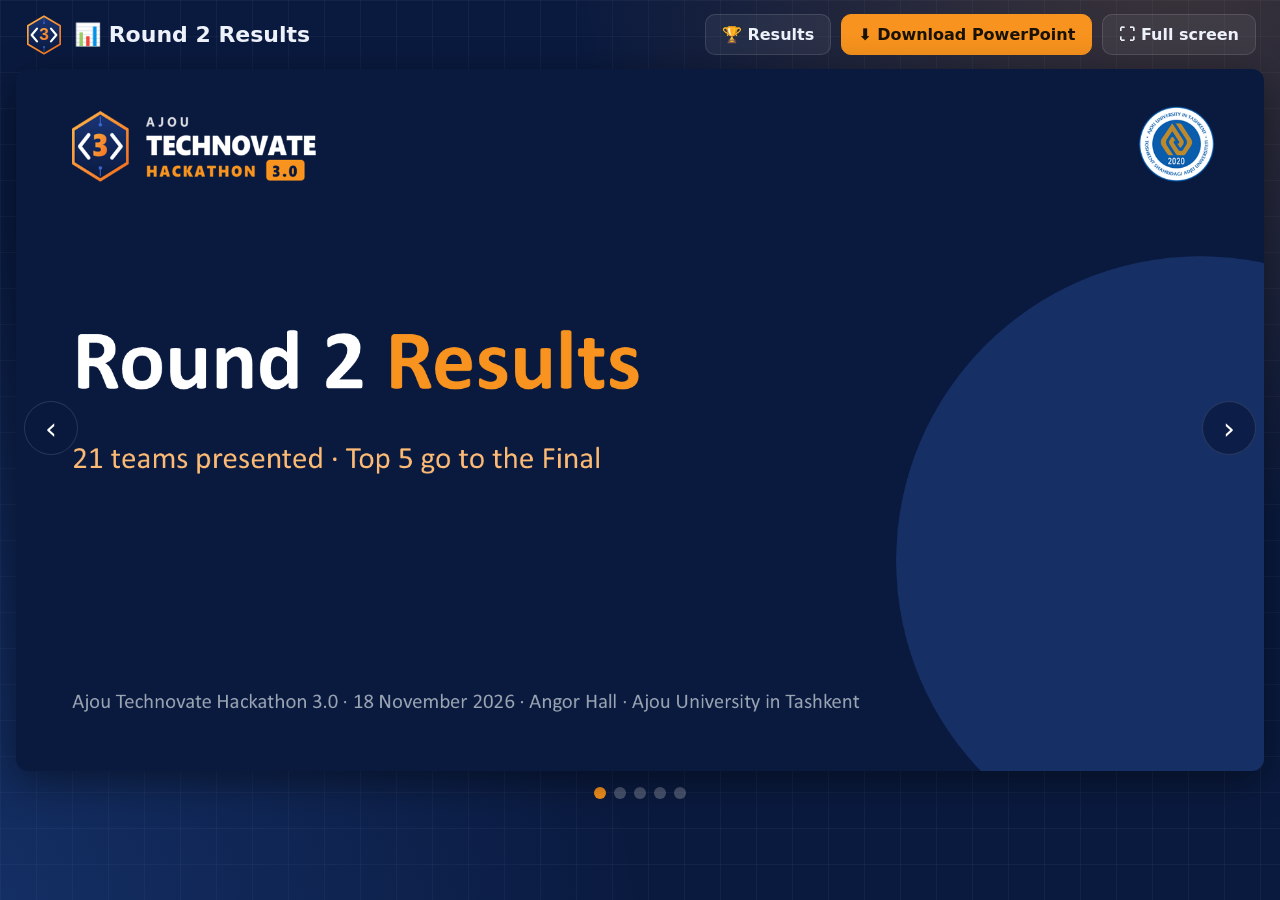
<file: slides.html>
<!doctype html>
<html lang="en">
<head>
<meta charset="utf-8">
<meta name="viewport" content="width=device-width, initial-scale=1">
<title>Results slides – Ajou Technovate Hackathon 3.0</title>
<link rel="icon" href="assets/technovate-mark.svg">
<link rel="stylesheet" href="assets/app.css?v=20261119a">
<style>
  body.sl { min-height: 100vh; margin: 0; }
  .sl-bar { display: flex; gap: 10px; align-items: center; flex-wrap: wrap; padding: 14px 24px; }
  .sl-bar h1 { font-size: 22px; margin: 0; flex: 1; min-width: 200px; }
  .stage { position: relative; display: flex; justify-content: center; align-items: center; padding: 0 16px 16px; }
  .stage img { max-width: 100%; max-height: calc(100vh - 140px); aspect-ratio: 16 / 9; border-radius: 12px; box-shadow: 0 10px 40px rgba(0,0,0,.45); background: #0A1A3F; cursor: pointer; }
  .nav { position: absolute; top: 50%; transform: translateY(-50%); font-size: 30px; width: 54px; height: 54px; border-radius: 50%; border: 1px solid var(--line); background: rgba(10,26,63,.75); color: #fff; cursor: pointer; }
  .nav.prev { left: 24px; } .nav.next { right: 24px; }
  .dots { display: flex; gap: 8px; justify-content: center; padding-bottom: 16px; }
  .dots button { width: 12px; height: 12px; border-radius: 50%; border: 0; background: rgba(255,255,255,.25); cursor: pointer; padding: 0; }
  .dots button.on { background: var(--orange); }
  body.embed .sl-bar, body.embed .dots, body.embed .nav { display: none; }
  body.embed { background: transparent; }
  body.embed .stage { padding: 0; height: 100vh; }
  body.embed .stage img { max-height: 100vh; box-shadow: none; border-radius: 0; cursor: default; }
</style>
</head>
<body class="sl">
<div class="sl-bar">
  <a class="brand" href="index.html"><img src="assets/technovate-mark.svg" alt="" width="40" height="40"></a>
  <h1 id="title"></h1>
  <a class="btn" href="results.html">🏆 Results</a>
  <a class="btn primary" id="dl" download>⬇ Download PowerPoint</a>
  <button class="btn" id="fs">⛶ Full screen</button>
</div>
<div class="stage"><button class="nav prev" id="prev" aria-label="Previous slide">‹</button><img id="img" alt=""><button class="nav next" id="next" aria-label="Next slide">›</button></div>
<div class="dots" id="dots"></div>
<script type="module">
// Slide decks published on the website (images exported from the PowerPoint file).
const DECKS = {
  round2: { title: "Round 2 Results", dir: "assets/results/round2/", count: 5, file: "Round-2-Results.pptx" },
};
const q = new URLSearchParams(location.search);
const deck = DECKS[q.get("deck")] || DECKS.round2;
const embed = q.has("embed");
if (embed) document.body.classList.add("embed");
document.title = `${deck.title} – Ajou Technovate Hackathon 3.0`;
document.getElementById("title").textContent = `📊 ${deck.title}`;
document.getElementById("dl").href = deck.dir + deck.file;
const img = document.getElementById("img"), dots = document.getElementById("dots");
dots.innerHTML = Array.from({ length: deck.count }, (_, i) => `<button data-i="${i}" aria-label="Slide ${i + 1}"></button>`).join("");
let i = Math.min(Math.max((Number(q.get("s")) || 1) - 1, 0), deck.count - 1);
for (let k = 1; k <= deck.count; k++) new Image().src = `${deck.dir}slide${k}.png`;  // preload
function show(n) {
  i = (n + deck.count) % deck.count;
  img.src = `${deck.dir}slide${i + 1}.png`; img.alt = `${deck.title} – slide ${i + 1} of ${deck.count}`;
  dots.querySelectorAll("button").forEach((b, k) => b.classList.toggle("on", k === i));
}
show(i);
document.getElementById("prev").onclick = () => show(i - 1);
document.getElementById("next").onclick = () => show(i + 1);
img.onclick = () => { if (!embed) show(i + 1); };
dots.onclick = (e) => { if (e.target.dataset.i) show(Number(e.target.dataset.i)); };
const fs = () => document.fullscreenElement ? document.exitFullscreen() : document.documentElement.requestFullscreen();
document.getElementById("fs").onclick = fs;
document.addEventListener("keydown", (e) => {
  if (["ArrowRight", "PageDown", " "].includes(e.key)) { e.preventDefault(); show(i + 1); }
  if (["ArrowLeft", "PageUp"].includes(e.key)) show(i - 1);
  if (e.key === "f" || e.key === "F") fs();
});
// On the main screen (embedded) the slides advance on their own.
if (embed) setInterval(() => show(i + 1), (Number(q.get("sec")) || 10) * 1000);
</script>
</body>
</html>
</file>
<file: assets/app.css>
:root {
  --navy: #0A1A3F; --navy-2: #102555; --panel: #13295c; --line: rgba(255,255,255,.12);
  --orange: #F7931E; --orange-2: #ffb347; --green: #22c55e; --red: #ef4444; --blue: #3b82f6;
  --text: #eef2fb; --muted: #9fb0d3; --radius: 14px;
  font-family: "Segoe UI", system-ui, -apple-system, Roboto, Arial, sans-serif;
}
* { box-sizing: border-box; }
html, body { margin: 0; min-height: 100%; }
body { background: var(--navy); color: var(--text);
  background-image: radial-gradient(circle at 92% -10%, rgba(247,147,30,.22), transparent 40%),
                    radial-gradient(circle at -10% 110%, rgba(59,130,246,.25), transparent 45%),
                    linear-gradient(rgba(255,255,255,.035) 1px, transparent 1px),
                    linear-gradient(90deg, rgba(255,255,255,.035) 1px, transparent 1px);
  background-size: auto, auto, 36px 36px, 36px 36px; background-attachment: fixed; }
a { color: var(--orange-2); }
h1, h2, h3 { margin: 0 0 .5em; line-height: 1.15; }
button, input, select, textarea { font: inherit; color: inherit; }

.topbar { display: flex; align-items: center; gap: 16px; padding: 14px 24px; border-bottom: 1px solid var(--line);
  background: rgba(10,26,63,.75); backdrop-filter: blur(8px); position: sticky; top: 0; z-index: 10; }
.topbar .spacer { flex: 1; }
.brand { display: flex; align-items: center; gap: 10px; text-decoration: none; color: var(--text); }
.brand b { display: block; font-size: 18px; letter-spacing: .5px; }
.brand small { display: block; color: var(--orange); font-weight: 700; letter-spacing: 1.5px; font-size: 11px; }
.uni-logo { width: 40px; height: 40px; border-radius: 50%; background: #fff; padding: 2px; }

.wrap { max-width: 1180px; margin: 0 auto; padding: 24px; }
.grid { display: grid; gap: 18px; }
.cols-2 { grid-template-columns: repeat(2, minmax(0, 1fr)); }
.cols-3 { grid-template-columns: repeat(3, minmax(0, 1fr)); }
@media (max-width: 860px) { .cols-2, .cols-3 { grid-template-columns: 1fr; } .wrap { padding: 16px; } }

.card { background: rgba(19,41,92,.78); border: 1px solid var(--line); border-radius: var(--radius); padding: 20px; }
.card h2 { font-size: 18px; display: flex; align-items: center; gap: 10px; }
.muted { color: var(--muted); }
.small { font-size: 13px; }
.row { display: flex; gap: 10px; align-items: center; flex-wrap: wrap; }
.stack > * + * { margin-top: 12px; }

.btn { border: 1px solid var(--line); background: rgba(255,255,255,.06); padding: 10px 16px; border-radius: 10px; cursor: pointer;
  font-weight: 600; transition: .15s; text-decoration: none; display: inline-flex; align-items: center; gap: 8px; color: var(--text); }
.btn:hover { background: rgba(255,255,255,.12); }
.btn.primary { background: var(--orange); border-color: var(--orange); color: #1a1205; }
.btn.primary:hover { background: var(--orange-2); }
.btn.green { background: var(--green); border-color: var(--green); color: #052e14; }
.btn.danger { background: transparent; border-color: rgba(239,68,68,.6); color: #fca5a5; }
.btn.big { padding: 14px 22px; font-size: 18px; }
.btn:disabled { opacity: .45; cursor: not-allowed; }

input[type=text], input[type=password], input[type=number], select, textarea {
  background: rgba(0,0,0,.25); border: 1px solid var(--line); border-radius: 10px; padding: 10px 12px; width: 100%; }
textarea { min-height: 70px; resize: vertical; }
label.field { display: block; }
label.field span { display: block; font-size: 13px; color: var(--muted); margin-bottom: 4px; }

.badge { display: inline-block; padding: 3px 9px; border-radius: 999px; font-size: 12px; font-weight: 700; letter-spacing: .5px;
  background: rgba(255,255,255,.1); }
.badge.demo { background: #fde68a; color: #4a3500; }
.badge.ok { background: rgba(34,197,94,.2); color: #86efac; }
.badge.off { background: rgba(239,68,68,.2); color: #fca5a5; }
.badge.orange { background: var(--orange); color: #1a1205; }

table { width: 100%; border-collapse: collapse; }
th, td { text-align: left; padding: 9px 10px; border-bottom: 1px solid var(--line); vertical-align: top; }
th { color: var(--muted); font-size: 12px; text-transform: uppercase; letter-spacing: .8px; font-weight: 700; }
tr.current td { background: rgba(247,147,30,.14); }
tr.cut td { border-bottom: 2px dashed var(--orange); }

#toasts { position: fixed; right: 18px; bottom: 18px; display: grid; gap: 8px; z-index: 100; }
.toast { padding: 12px 16px; border-radius: 10px; background: #14532d; border: 1px solid #22c55e; max-width: 380px; box-shadow: 0 8px 30px rgba(0,0,0,.4); }
.toast.err { background: #450a0a; border-color: #ef4444; }

/* ---------- team photos ---------- */
.avatar { border-radius: 50%; object-fit: cover; flex: none; border: 2px solid rgba(247,147,30,.7); background: #0d2150; display: inline-block; vertical-align: middle; }
.avatar.none { display: inline-flex; align-items: center; justify-content: center; font-weight: 900; color: var(--orange-2); background: rgba(247,147,30,.12); }
.avatar.sq { border-radius: 16px; }
.photo-drop { display: flex; gap: 16px; align-items: center; }

/* ---------- judge scoring ---------- */
.judge-grid { grid-template-columns: minmax(0, 1fr) 360px; gap: 20px; }
@media (max-width: 1000px) { .judge-grid { grid-template-columns: 1fr; } }
.qcard h2 { font-size: 17px; }
.qpick { margin: 10px 0; padding: 12px 14px; border-radius: 12px; background: rgba(247,147,30,.14); border: 1px solid rgba(247,147,30,.55); }
.qpick .qq { font-size: 19px; font-weight: 800; line-height: 1.3; margin: 8px 0 6px; }
.qlist { margin: 8px 0; padding-left: 20px; }
.qlist li { padding: 6px 4px; border-radius: 8px; cursor: pointer; font-size: 14px; line-height: 1.35; }
.qlist li:hover { background: rgba(255,255,255,.06); }
.qlist li.on { background: rgba(247,147,30,.18); font-weight: 700; }
.qlist li.done { color: var(--muted); }
details summary { cursor: pointer; color: var(--orange-2); }
.crit { padding: 14px 0; border-bottom: 1px solid var(--line); }
.crit .head { display: flex; justify-content: space-between; gap: 12px; align-items: baseline; }
.crit .head b { font-size: 17px; }
.crit .val { font-size: 26px; font-weight: 800; color: var(--orange); min-width: 52px; text-align: right; }
.scale { display: grid; grid-template-columns: repeat(11, 1fr); gap: 6px; margin-top: 10px; }
.scale button { padding: 12px 0; border-radius: 9px; border: 1px solid var(--line); background: rgba(255,255,255,.05); cursor: pointer; font-weight: 700; font-size: 16px; }
.scale button.on { background: var(--orange); color: #1a1205; border-color: var(--orange); }
.scale button:hover { background: rgba(247,147,30,.25); }
.total { font-size: 44px; font-weight: 900; color: var(--orange); }
.teamhero { padding: 18px 20px; border-radius: var(--radius); background: linear-gradient(135deg, rgba(247,147,30,.22), rgba(59,130,246,.15)); border: 1px solid rgba(247,147,30,.45); }
.teamhero .code { font-weight: 800; color: var(--orange); letter-spacing: 1px; }
.teamhero h2 { font-size: 26px; margin: 4px 0; }
.pill-list { display: flex; flex-wrap: wrap; gap: 6px; }
.pill-list button { border: 1px solid var(--line); background: rgba(255,255,255,.05); border-radius: 999px; padding: 6px 12px; cursor: pointer; }
.pill-list button.done { border-color: rgba(34,197,94,.6); }
.pill-list button.sel { background: var(--orange); color: #1a1205; border-color: var(--orange); }

/* ---------- live screen ---------- */
body.live { overflow: hidden; height: 100vh; }
.live-top { display: flex; align-items: center; gap: 22px; padding: 18px 34px; border-bottom: 1px solid var(--line); }
.live-top .round { font-size: 26px; font-weight: 800; }
.live-top .round span { color: var(--orange); }
.live-top .clock { font-size: 28px; font-weight: 700; color: var(--muted); }
.live-main { display: grid; grid-template-columns: 1.05fr 1fr; gap: 26px; padding: 24px 34px; height: calc(100vh - 92px - 58px); }
.now { display: flex; flex-direction: column; gap: 18px; min-height: 0; }
.now .label { color: var(--orange); font-weight: 800; letter-spacing: 4px; font-size: 18px; }
.now .proj { font-size: clamp(34px, 3.6vw, 64px); font-weight: 900; line-height: 1.05; }
.now .code { display: inline-block; background: var(--orange); color: #1a1205; padding: 4px 14px; border-radius: 10px; font-weight: 900; font-size: 26px; }
.now .members { font-size: 24px; color: var(--muted); }
.judges { display: grid; grid-template-columns: repeat(auto-fit, minmax(130px, 1fr)); gap: 12px; }
.judge-chip { border-radius: 14px; padding: 14px 10px; text-align: center; background: rgba(255,255,255,.05); border: 2px solid var(--line); transition: .3s; }
.judge-chip b { display: block; font-size: 18px; }
.judge-chip span { font-size: 14px; color: var(--muted); }
.judge-chip.done { border-color: var(--green); background: rgba(34,197,94,.15); }
.judge-chip.done span { color: #86efac; }
.bigscore { display: flex; align-items: baseline; gap: 14px; }
.bigscore .num { font-size: 120px; font-weight: 900; color: var(--orange); line-height: 1; }
.bigscore .of { font-size: 32px; color: var(--muted); }
.board { background: rgba(19,41,92,.6); border: 1px solid var(--line); border-radius: 18px; padding: 16px 18px; display: flex; flex-direction: column; min-height: 0; }
.board h3 { display: flex; justify-content: space-between; align-items: baseline; font-size: 20px; }
.board h3 small { color: var(--muted); font-weight: 600; font-size: 14px; }
.board-list { overflow: hidden; flex: 1; position: relative; }
.lb-row { display: grid; grid-template-columns: 40px 44px 60px 1fr 86px; align-items: center; gap: 10px; padding: 0 10px;
  border-radius: 9px; position: relative; transition: transform .6s ease; }
.lb-row .bar { position: absolute; inset: 3px auto 3px 0; border-radius: 8px; background: linear-gradient(90deg, rgba(247,147,30,.32), rgba(247,147,30,.05)); z-index: 0; transition: width .8s ease; }
.lb-row > *:not(.bar) { position: relative; z-index: 1; }
.lb-row .rk { font-weight: 900; font-size: 20px; text-align: center; }
.lb-row .cd { font-weight: 800; color: var(--orange-2); }
.lb-row .pj { white-space: nowrap; overflow: hidden; text-overflow: ellipsis; font-weight: 600; }
.lb-row .sc { text-align: right; font-weight: 900; font-size: 20px; }
.lb-row.q .rk { color: var(--green); }
.lb-row.top3 .rk { color: var(--orange); }
.lb-row.cur { outline: 2px solid var(--orange); }
.cutline { border-top: 2px dashed var(--orange); margin: 4px 0; position: relative; }
.cutline span { position: absolute; right: 8px; top: -11px; background: var(--navy); color: var(--orange); font-size: 12px; font-weight: 800; padding: 0 8px; letter-spacing: 1px; }
.live-foot { height: 58px; display: flex; align-items: center; gap: 18px; padding: 0 34px; background: rgba(0,0,0,.25); border-top: 1px solid var(--line); font-size: 20px; }
.live-foot b { color: var(--orange); }
.center-screen { height: calc(100vh - 92px - 58px); display: flex; flex-direction: column; align-items: center; justify-content: center; text-align: center; gap: 18px; }
.center-screen h1 { font-size: 84px; font-weight: 900; }
.center-screen h1 span { color: var(--orange); }
.podium { display: grid; grid-template-columns: 1fr 1.15fr 1fr; gap: 28px; align-items: end; width: min(1300px, 92vw); }
.pod { border-radius: 20px; padding: 26px 18px; text-align: center; background: rgba(255,255,255,.07); border: 2px solid var(--line); }
.pod .place { font-size: 64px; font-weight: 900; }
.pod .proj { font-size: 30px; font-weight: 800; margin: 8px 0; }
.pod .score { font-size: 26px; color: var(--muted); }
.pod.p1 { border-color: #fbbf24; background: linear-gradient(180deg, rgba(251,191,36,.28), rgba(251,191,36,.05)); min-height: 420px; }
.pod.p2 { border-color: #cbd5e1; min-height: 340px; }
.pod.p3 { border-color: #d97706; min-height: 300px; }
.reveal { animation: pop .7s cubic-bezier(.2,1.4,.4,1) both; }
@keyframes pop { from { transform: scale(.6); opacity: 0; } to { transform: none; opacity: 1; } }
.hidden { display: none !important; }

/* team intro (full screen before a presentation) */
.now-head { display: flex; gap: 22px; align-items: center; }
.pod .pod-photo { display: block; margin: 6px auto 10px; }
.intro { height: calc(100vh - 92px - 58px); display: grid; grid-template-columns: minmax(0, 1fr) minmax(0, 1.1fr); gap: 50px; align-items: center; padding: 30px 60px; }
.intro-photo img, .intro-ph { width: 100%; max-height: calc(100vh - 230px); aspect-ratio: 4 / 3; object-fit: cover; border-radius: 28px;
  border: 4px solid var(--orange); box-shadow: 0 30px 80px rgba(0,0,0,.45), 0 0 0 10px rgba(247,147,30,.12); }
.intro-ph { display: flex; align-items: center; justify-content: center; font-size: 140px; font-weight: 900; color: var(--orange); background: rgba(247,147,30,.08); }
.intro-text .label { color: var(--orange); font-weight: 800; letter-spacing: 4px; font-size: 20px; }
.intro-code { display: inline-block; margin-top: 14px; background: var(--orange); color: #1a1205; font-weight: 900; font-size: 34px; padding: 4px 18px; border-radius: 12px; }
.intro-text h1 { font-size: clamp(44px, 4.6vw, 86px); font-weight: 900; line-height: 1.04; margin: 16px 0 18px; }
.intro-members { display: flex; flex-wrap: wrap; gap: 10px; margin-bottom: 14px; }
.intro-members span { font-size: 26px; font-weight: 700; padding: 8px 18px; border-radius: 999px; background: rgba(255,255,255,.08); border: 1px solid var(--line); }
.intro-go { margin-top: 26px; font-size: 26px; font-weight: 800; color: var(--orange-2); }
</file>
